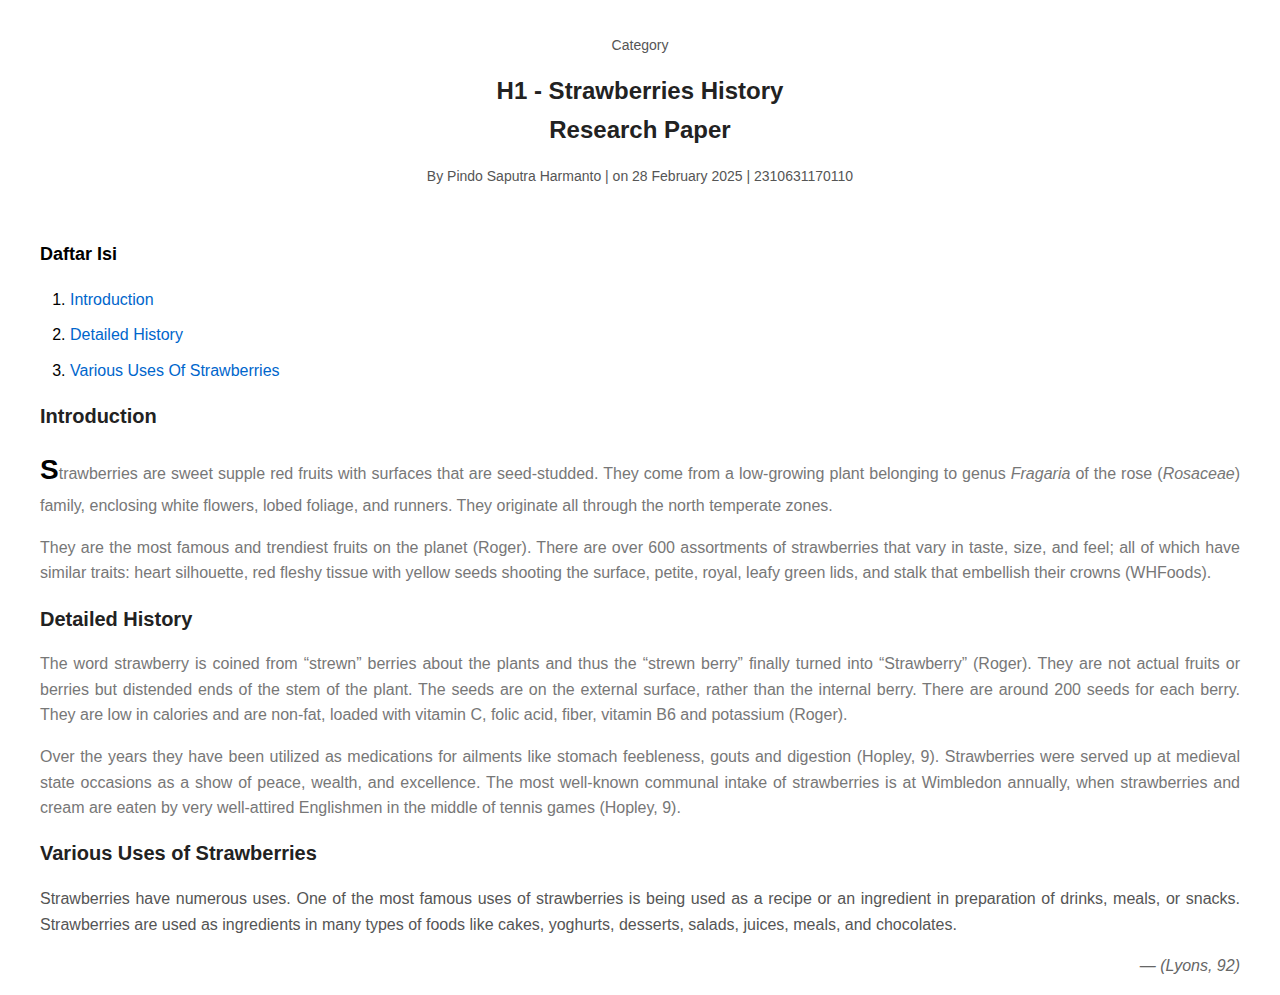
<file: Strawberries-Paper/index.html>
<!DOCTYPE html>
<html lang="en">
<head>
    <meta charset="UTF-8">
    <meta name="viewport" content="width=device-width, initial-scale=1.0">
    <title>Strawberries Paper</title>
    <link rel="stylesheet" href="style.css">
</head>
<body>
    <div class="header">
        <p class="category">Category</p>
        <h1>H1 - Strawberries History <br> Research Paper</h1>
        <p class="author">By Pindo Saputra Harmanto | on 28 February 2025 | 2310631170110</p>
    </div>

    <div class="daftar">
        <h3>Daftar Isi</h3>
        <ol>
            <li><a href="#introduction">Introduction</a></li>
            <li><a href="#detailed-history">Detailed History</a></li>
            <li><a href="#various-uses">Various Uses Of Strawberries</a></li>
        </ol>
    </div>

    <div class="content">
        <h2 id="introduction">Introduction</h2>
        <p><span class="first-letter">S</span>trawberries are sweet supple red fruits with surfaces that are seed-studded. They come from a low-growing plant belonging to genus <i>Fragaria</i> of the rose (<i>Rosaceae</i>) family, enclosing white flowers, lobed foliage, and runners. They originate all through the north temperate zones.</p>
        <p>They are the most famous and trendiest fruits on the planet (Roger). There are over 600 assortments of strawberries that vary in taste, size, and feel; all of which have similar traits: heart silhouette, red fleshy tissue with yellow seeds shooting the surface, petite, royal, leafy green lids, and stalk that embellish their crowns (WHFoods).</p>

        <h2 id="detailed-history">Detailed History</h2>
        <p>The word strawberry is coined from “strewn” berries about the plants and thus the “strewn berry” finally turned into “Strawberry” (Roger). They are not actual fruits or berries but distended ends of the stem of the plant. The seeds are on the external surface, rather than the internal berry. There are around 200 seeds for each berry. They are low in calories and are non-fat, loaded with vitamin C, folic acid, fiber, vitamin B6 and potassium (Roger).</p>
        <p>Over the years they have been utilized as medications for ailments like stomach feebleness, gouts and digestion (Hopley, 9). Strawberries were served up at medieval state occasions as a show of peace, wealth, and excellence. The most well-known communal intake of strawberries is at Wimbledon annually, when strawberries and cream are eaten by very well-attired Englishmen in the middle of tennis games (Hopley, 9).</p>

        <h2 id="various-uses">Various Uses of Strawberries</h2>
        <p class="content-reference">Strawberries have numerous uses. One of the most famous uses of strawberries is being used as a recipe or an ingredient in preparation of drinks, meals, or snacks. Strawberries are used as ingredients in many types of foods like cakes, yoghurts, desserts, salads, juices, meals, and chocolates.</p>
        <p class="reference">— (Lyons, 92)</p>
    </div>
</body>
</html>
</file>
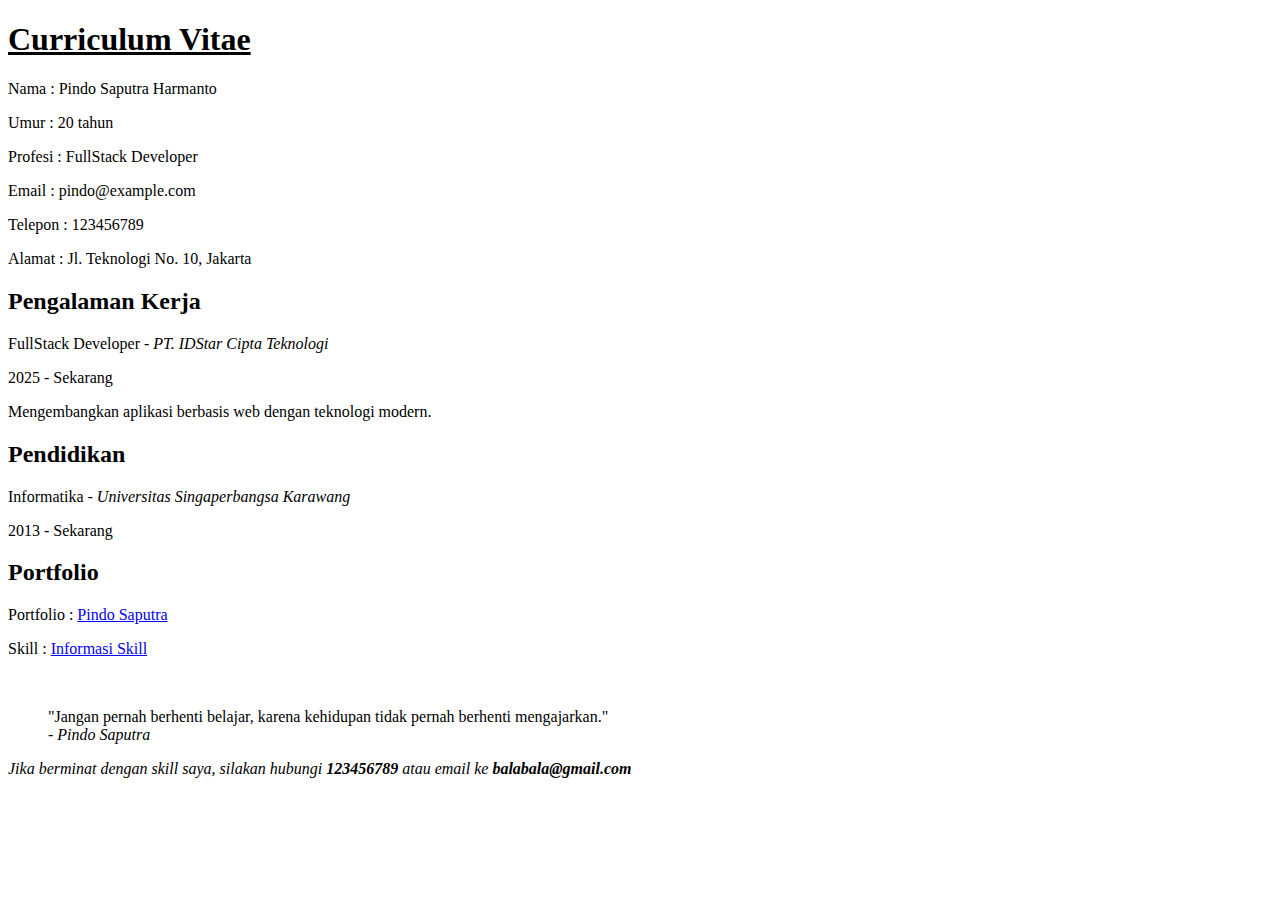
<file: Struktur Dasar - Peformatan Teks - Daftar/index.html>
<!DOCTYPE html>
<html lang="en">
<head>
    <meta charset="UTF-8">
    <meta name="viewport" content="width=device-width, initial-scale=1.0">
    <title>Curriculum Vitae</title>
</head>
<body>

    <h1><u>Curriculum Vitae</u></h1>

    <p>Nama : Pindo Saputra Harmanto</p>
    <p>Umur : 20 tahun</p>
    <p>Profesi : FullStack Developer</p>
    <p>Email : pindo@example.com</p>
    <p>Telepon : 123456789</p>
    <p>Alamat : Jl. Teknologi No. 10, Jakarta</p>
    
    <h2><b>Pengalaman Kerja</b></h2>
    <p>FullStack Developer - <i>PT. IDStar Cipta Teknologi</i></p>
    <p>2025 - Sekarang</p>
    <p>Mengembangkan aplikasi berbasis web dengan teknologi modern.</p>
    
    <h2><b>Pendidikan</b></h2>
    <p>Informatika - <i>Universitas Singaperbangsa Karawang</i></p>
    <p>2013 - Sekarang</p>

    <h2><b>Portfolio</b></h2>
    <p>Portfolio : <a href="https://pindo-portfolio.vercel.app/" target="_blank">Pindo Saputra</a></p>
    <p>Skill : <a href="skill.html" target="_self">Informasi Skill</a></p> <br>

    <blockquote>
        "Jangan pernah berhenti belajar, karena kehidupan tidak pernah berhenti mengajarkan." <br>
        <cite>- Pindo Saputra</cite>
    </blockquote>

    <address>
        Jika berminat dengan skill saya, silakan hubungi <b>123456789</b> atau email ke <b>balabala@gmail.com</b>
    </address>

</body>
</html>
</file>
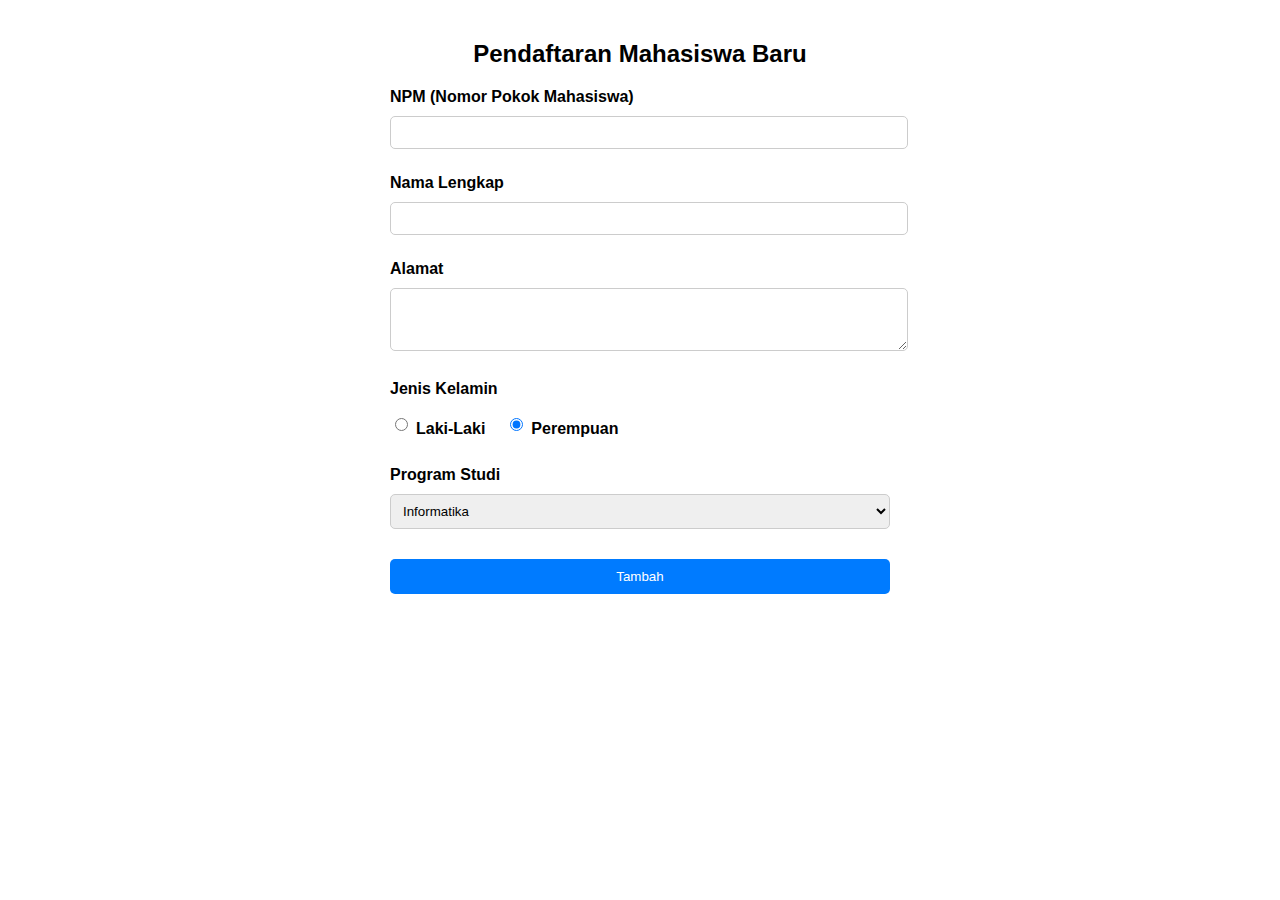
<file: Gambar, Tabel, Form, Background dan Positioning/Soal 1/index.html>
<!DOCTYPE html>
<html lang="id">
<head>
    <meta charset="UTF-8">
    <meta name="viewport" content="width=device-width, initial-scale=1.0">
    <link rel="stylesheet" href="style.css">
    <title>Pendaftaran Mahasiswa Baru</title>
</head>
<body>

    <h2>Pendaftaran Mahasiswa Baru</h2>
    
    <form>
        <label for="npm">NPM (Nomor Pokok Mahasiswa)</label>
        <input type="text" id="npm" name="npm" required>

        <label for="nama">Nama Lengkap</label>
        <input type="text" id="nama" name="nama" required>

        <label for="alamat">Alamat</label>
        <textarea id="alamat" name="alamat" rows="3" required></textarea>

        <label>Jenis Kelamin</label>
        <div class="gender">
            <label><input type="radio" name="gender" value="Laki-Laki"> Laki-Laki</label>
            <label><input type="radio" name="gender" value="Perempuan" checked> Perempuan</label>
        </div>

        <label for="prodi">Program Studi</label>
        <select id="prodi" name="prodi">
            <option value="Teknik Informatika">Informatika</option>
            <option value="Sistem Informasi">Sistem Informasi</option>
        </select>

        <button type="submit">Tambah</button>
    </form>

</body>
</html>
</file>
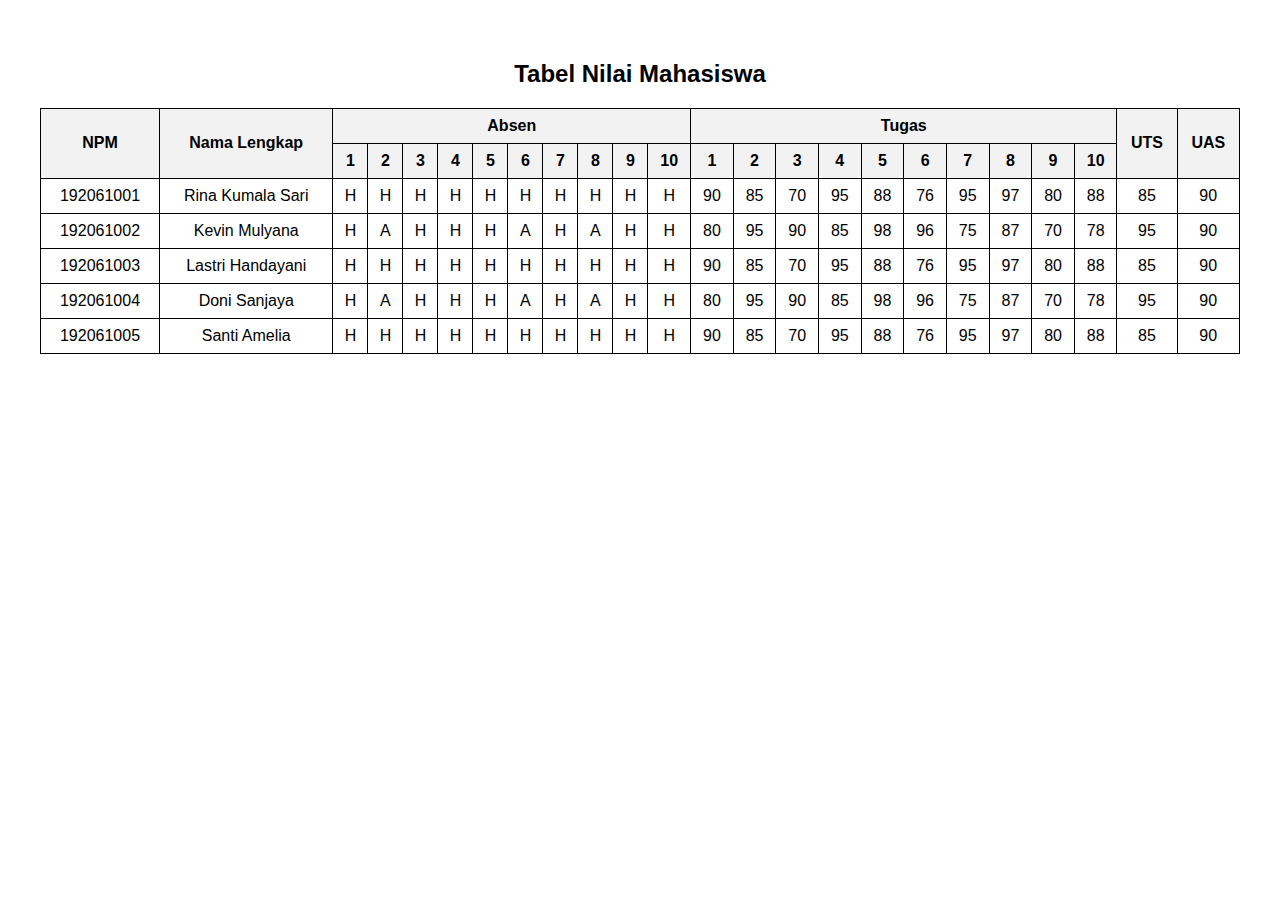
<file: Gambar, Tabel, Form, Background dan Positioning/Soal 2/index.html>
<!DOCTYPE html>
<html lang="id">
<head>
    <meta charset="UTF-8">
    <meta name="viewport" content="width=device-width, initial-scale=1.0">
    <link rel="stylesheet" href="style.css">
    <title>Tabel Nilai Mahasiswa</title>
</head>
<body>

    <h2>Tabel Nilai Mahasiswa</h2>

    <table>
        <thead>
            <tr>
                <th rowspan="2">NPM</th>
                <th rowspan="2">Nama Lengkap</th>
                <th colspan="10">Absen</th>
                <th colspan="10">Tugas</th>
                <th rowspan="2">UTS</th>
                <th rowspan="2">UAS</th>
            </tr>
            <tr>
                <th>1</th> <th>2</th> <th>3</th> <th>4</th> <th>5</th> <th>6</th> <th>7</th> <th>8</th> <th>9</th> <th>10</th>
                <th>1</th> <th>2</th> <th>3</th> <th>4</th> <th>5</th> <th>6</th> <th>7</th> <th>8</th> <th>9</th> <th>10</th>
            </tr>
        </thead>
        <tbody>
            <tr>
                <td>192061001</td>
                <td>Rina Kumala Sari</td>
                <td>H</td><td>H</td><td>H</td><td>H</td><td>H</td><td>H</td><td>H</td><td>H</td><td>H</td><td>H</td>
                <td>90</td><td>85</td><td>70</td><td>95</td><td>88</td><td>76</td><td>95</td><td>97</td><td>80</td><td>88</td>
                <td>85</td>
                <td>90</td>
            </tr>
            <tr>
                <td>192061002</td>
                <td>Kevin Mulyana</td>
                <td>H</td><td>A</td><td>H</td><td>H</td><td>H</td><td>A</td><td>H</td><td>A</td><td>H</td><td>H</td>
                <td>80</td><td>95</td><td>90</td><td>85</td><td>98</td><td>96</td><td>75</td><td>87</td><td>70</td><td>78</td>
                <td>95</td>
                <td>90</td>
            </tr>
            <tr>
                <td>192061003</td>
                <td>Lastri Handayani</td>
                <td>H</td><td>H</td><td>H</td><td>H</td><td>H</td><td>H</td><td>H</td><td>H</td><td>H</td><td>H</td>
                <td>90</td><td>85</td><td>70</td><td>95</td><td>88</td><td>76</td><td>95</td><td>97</td><td>80</td><td>88</td>
                <td>85</td>
                <td>90</td>
            </tr>
            <tr>
                <td>192061004</td>
                <td>Doni Sanjaya</td>
                <td>H</td><td>A</td><td>H</td><td>H</td><td>H</td><td>A</td><td>H</td><td>A</td><td>H</td><td>H</td>
                <td>80</td><td>95</td><td>90</td><td>85</td><td>98</td><td>96</td><td>75</td><td>87</td><td>70</td><td>78</td>
                <td>95</td>
                <td>90</td>
            </tr>
            <tr>
                <td>192061005</td>
                <td>Santi Amelia</td>
                <td>H</td><td>H</td><td>H</td><td>H</td><td>H</td><td>H</td><td>H</td><td>H</td><td>H</td><td>H</td>
                <td>90</td><td>85</td><td>70</td><td>95</td><td>88</td><td>76</td><td>95</td><td>97</td><td>80</td><td>88</td>
                <td>85</td>
                <td>90</td>
            </tr>
        </tbody>
    </table>

</body>
</html>
</file>
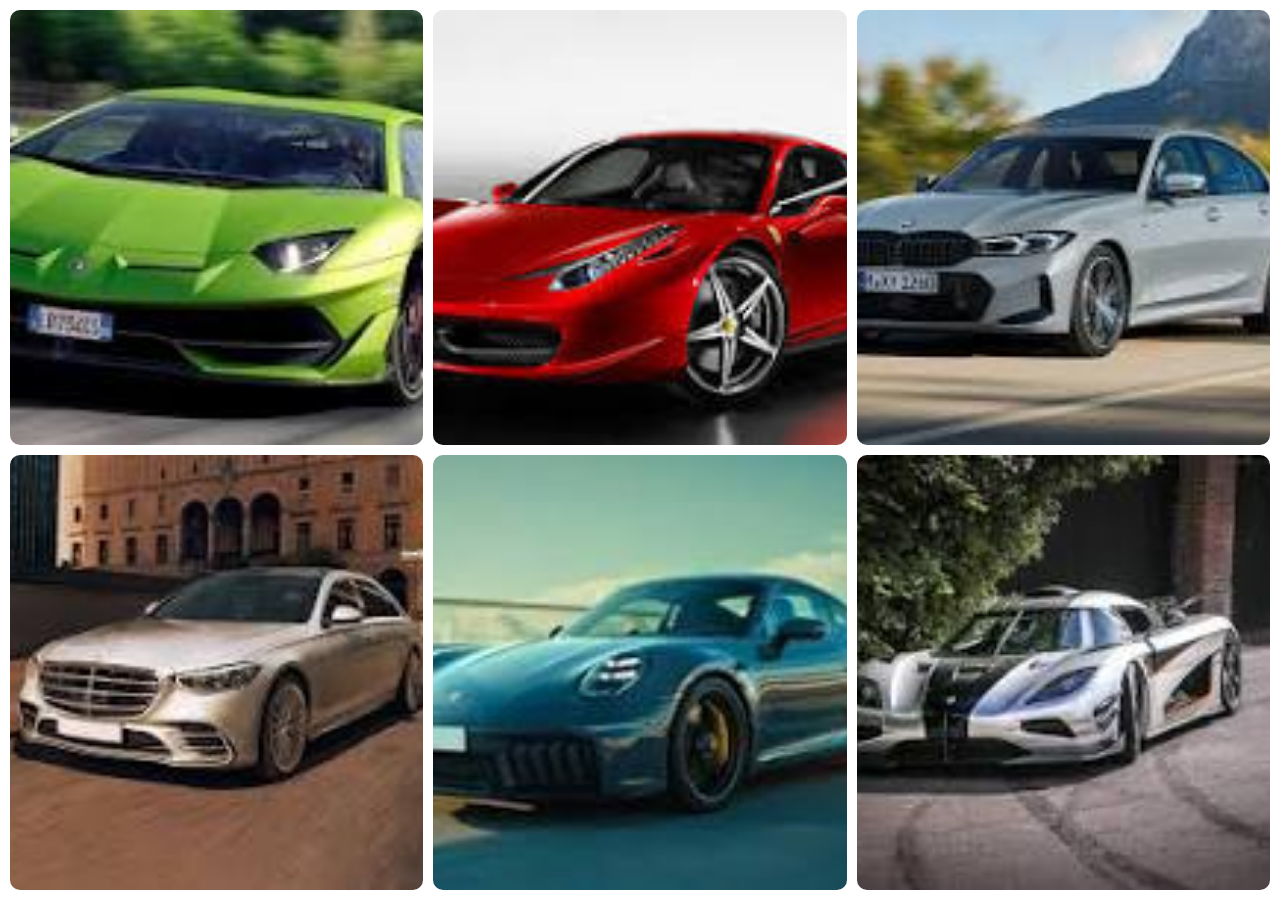
<file: Gambar, Tabel, Form, Background dan Positioning/Soal 3/index.html>
<!DOCTYPE html>
<html lang="id">
<head>
    <meta charset="UTF-8">
    <meta name="viewport" content="width=device-width, initial-scale=1.0">
    <title>Grid Gambar Mobil</title>
    <link rel="stylesheet" href="style.css">
</head>
<body>

    <div class="gallery">
        <img src="asset/gambar1.jpg" alt="Mobil 1">
        <img src="asset/gambar2.jpg" alt="Mobil 2">
        <img src="asset/gambar3.jpg" alt="Mobil 3">
        <img src="asset/gambar4.jpg" alt="Mobil 4">
        <img src="asset/gambar5.jpg" alt="Mobil 5">
        <img src="asset/gambar6.jpg" alt="Mobil 6">
    </div>

</body>
</html>
</file>
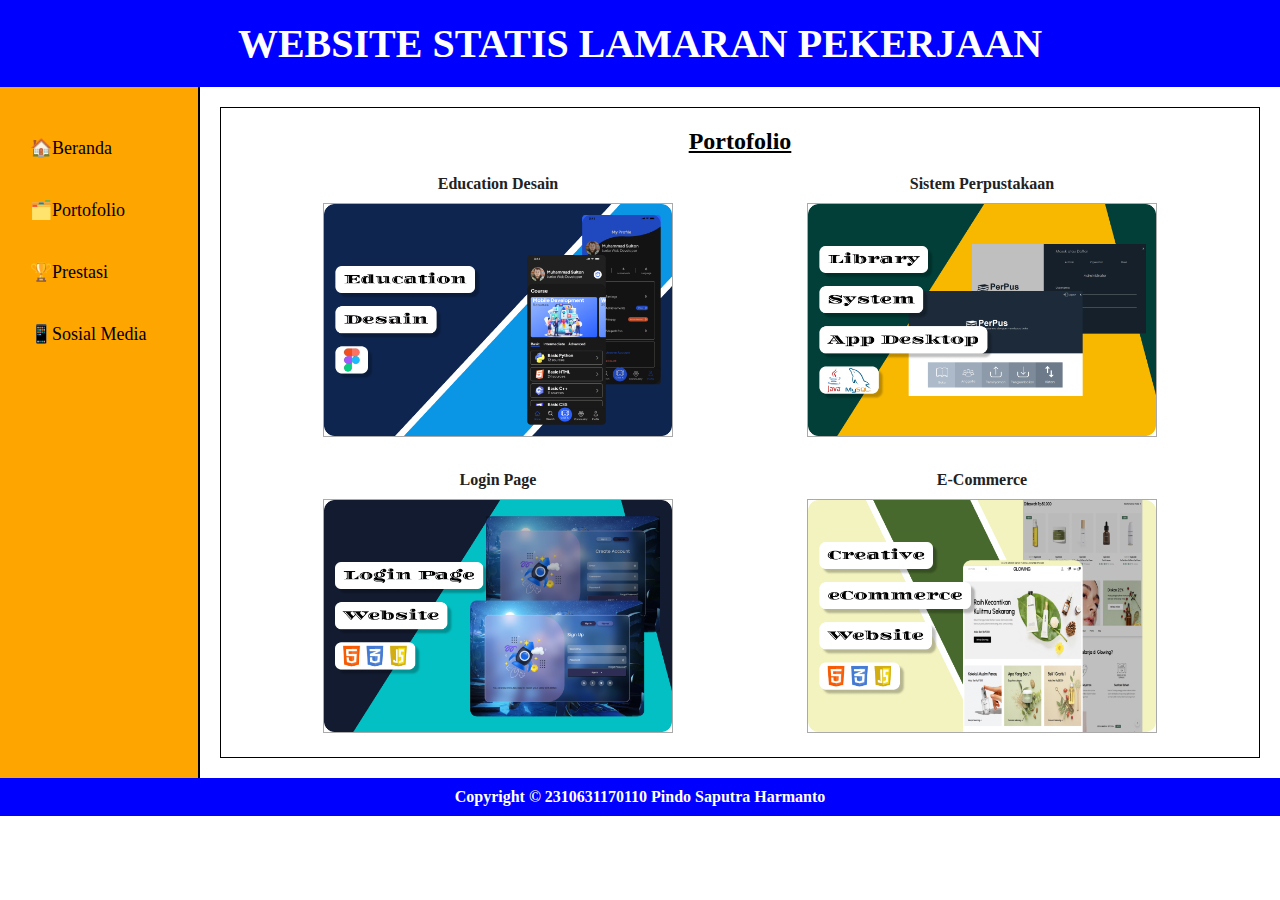
<file: Portofolio/portfolio.html>
<!DOCTYPE html>
<html lang="id">
<head>
    <meta charset="UTF-8">
    <title>Portofolio - Website Lamaran</title>
    <link rel="stylesheet" href="style.css">
</head>
<body>
    <header>
        <h1>WEBSITE STATIS LAMARAN PEKERJAAN</h1>
    </header>

    <div class="container">
        <nav class="sidebar">
            <ul>
                <li><a href="index.html"><span>🏠</span>Beranda</a></li>
                <li><a href="portfolio.html"><span>🗂️</span>Portofolio</a></li>
                <li><a href="prestasi.html"><span>🏆</span>Prestasi</a></li>
                <li><a href="sosmed.html"><span>📱</span>Sosial Media</a></li>
            </ul>
        </nav>

        <main class="content">
            <section class="portofolio">
                <h2><u>Portofolio</u></h2>
                <div class="gallery">
                    <div class="item">
                        <h3>Education Desain</h3>
                        <img src="images/projek 1.png" alt="Topologi SD">
                    </div>
                    <div class="item">
                        <h3>Sistem Perpustakaan</h3>
                        <img src="images/projek 2.png" alt="Topologi Kantor">
                    </div>
                    <div class="item">
                        <h3>Login Page</h3>
                        <img src="images/projek 3.png" alt="Topologi SMK">
                    </div>
                    <div class="item">
                        <h3>E-Commerce</h3>
                        <img src="images/projek 4.png" alt="Topologi MTS">
                    </div>
                </div>
            </section>
        </main>
    </div>

    <footer>
        <p>Copyright © 2310631170110 Pindo Saputra Harmanto</p>
    </footer>
</body>
</html>
</file>
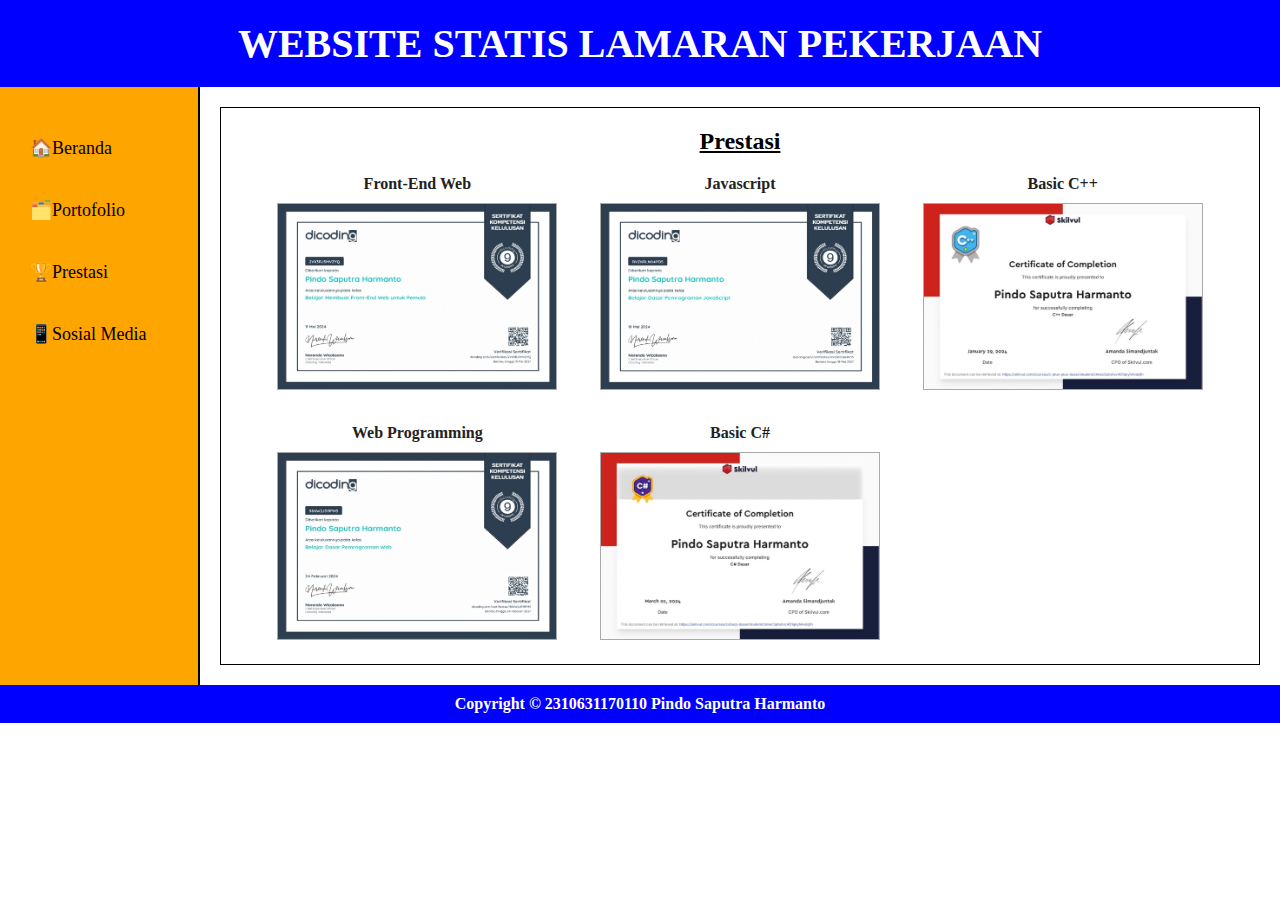
<file: Portofolio/prestasi.html>
<!DOCTYPE html>
<html lang="id">
<head>
    <meta charset="UTF-8">
    <title>Prestasi - Website Lamaran</title>
    <link rel="stylesheet" href="style.css">
</head>
<body>
    <header>
        <h1>WEBSITE STATIS LAMARAN PEKERJAAN</h1>
    </header>

    <div class="container">
        <nav class="sidebar">
            <ul>
                <li><a href="index.html"><span>🏠</span>Beranda</a></li>
                <li><a href="portfolio.html"><span>🗂️</span>Portofolio</a></li>
                <li><a href="prestasi.html"><span>🏆</span>Prestasi</a></li>
                <li><a href="sosmed.html"><span>📱</span>Sosial Media</a></li>
            </ul>
        </nav>

        <main class="content">
            <section class="prestasi">
                <h2><u>Prestasi</u></h2>
                <div class="certificates">
                    <div class="cert-item">
                        <h3>Front-End Web</h3>
                        <img src="images/sertifikat 1.jpg" alt="Teknisi Utama Jaringan Komputer">
                    </div>
                    <div class="cert-item">
                        <h3>Javascript</h3>
                        <img src="images/sertifikat 2.jpg" alt="Junior Network Administrator">
                    </div>
                    <div class="cert-item">
                        <h3>Basic C++</h3>
                        <img src="images/sertifikat 3.jpg" alt="Alibaba Certified Developer">
                    </div>
                    <div class="cert-item">
                        <h3>Web Programming</h3>
                        <img src="images/sertifikat 4.jpg" alt="Dicoding Jaringan Komputer Dasar">
                    </div>
                    <div class="cert-item">
                        <h3>Basic C#</h3>
                        <img src="images/sertifikat 5.jpg" alt="Dicoding Devops">
                    </div>
                </div>
            </section>
        </main>
    </div>

    <footer>
        <p>Copyright © 2310631170110 Pindo Saputra Harmanto</p>
    </footer>
</body>
</html>
</file>
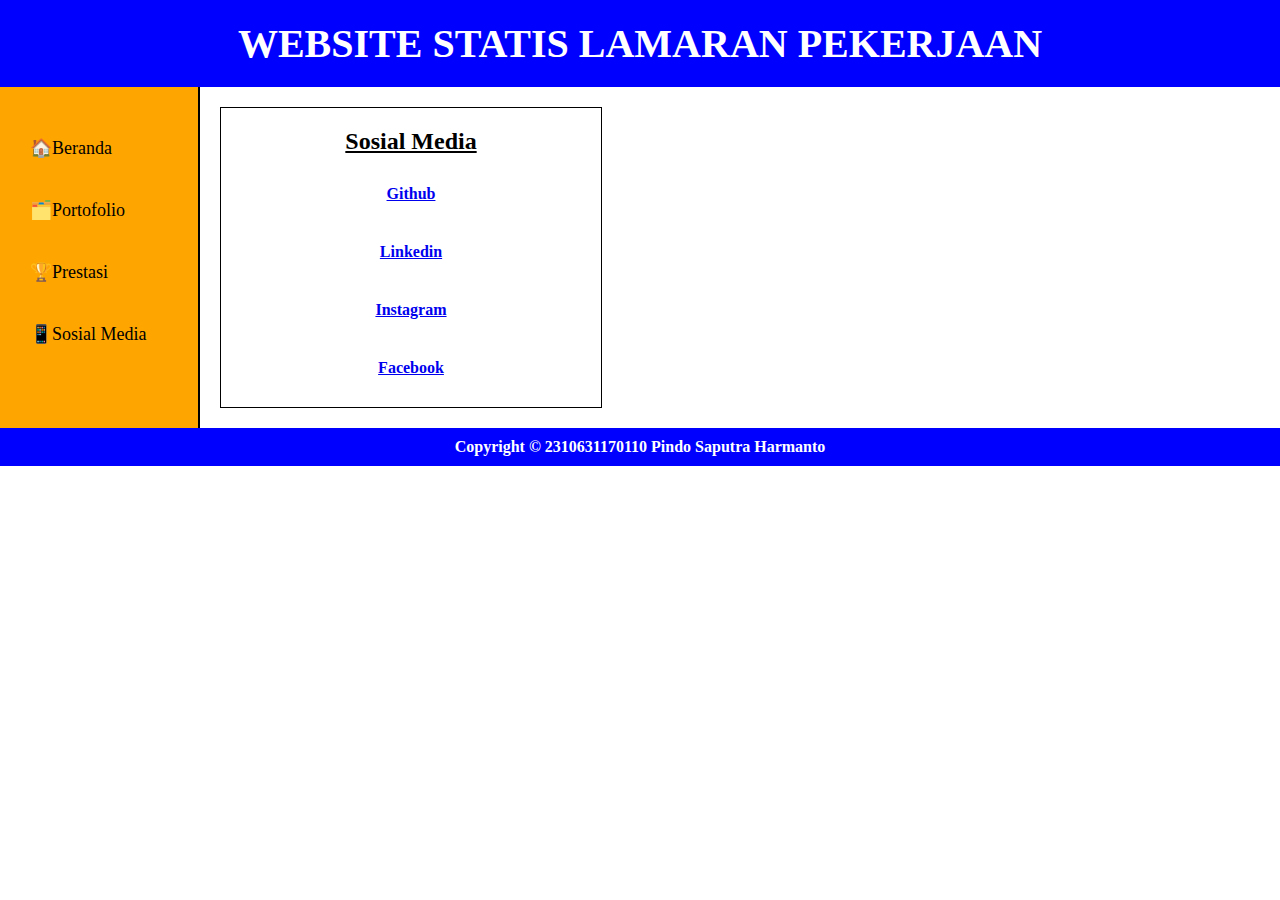
<file: Portofolio/sosmed.html>
<!DOCTYPE html>
<html lang="id">
<head>
    <meta charset="UTF-8">
    <title>Sosial Media - Website Lamaran</title>
    <link rel="stylesheet" href="style.css">
</head>
<body>
    <header>
        <h1>WEBSITE STATIS LAMARAN PEKERJAAN</h1>
    </header>

    <div class="container">
        <nav class="sidebar">
            <ul>
                <li><a href="index.html"><span>🏠</span>Beranda</a></li>
                <li><a href="portfolio.html"><span>🗂️</span>Portofolio</a></li>
                <li><a href="prestasi.html"><span>🏆</span>Prestasi</a></li>
                <li><a href="sosmed.html"><span>📱</span>Sosial Media</a></li>
            </ul>
        </nav>

        <main class="content">
            <section class="sosial-media">
                <h2><u>Sosial Media</u></h2>
                <div class="sosmed-grid">
                    <div class="sosmed-item">
                        <a href="https://github.com/Pindosaputra123"><h3>Github</h3></a>
                    </div>
                    <div class="sosmed-item">
                        <a href="https://pindo-portfolio.vercel.app/"><h3>Linkedin</h3></a>
                    </div>
                    <div class="sosmed-item">
                        <a href="https://pindo-portfolio.vercel.app/"><h3>Instagram</h3></a>
                    </div>
                    <div class="sosmed-item">
                        <a href="https://pindo-portfolio.vercel.app/"><h3>Facebook</h3></a>
                    </div>
                </div>
            </section>
        </main>
    </div>

    <footer>
        <p>Copyright © 2310631170110 Pindo Saputra Harmanto</p>
    </footer>
</body>
</html>
</file>
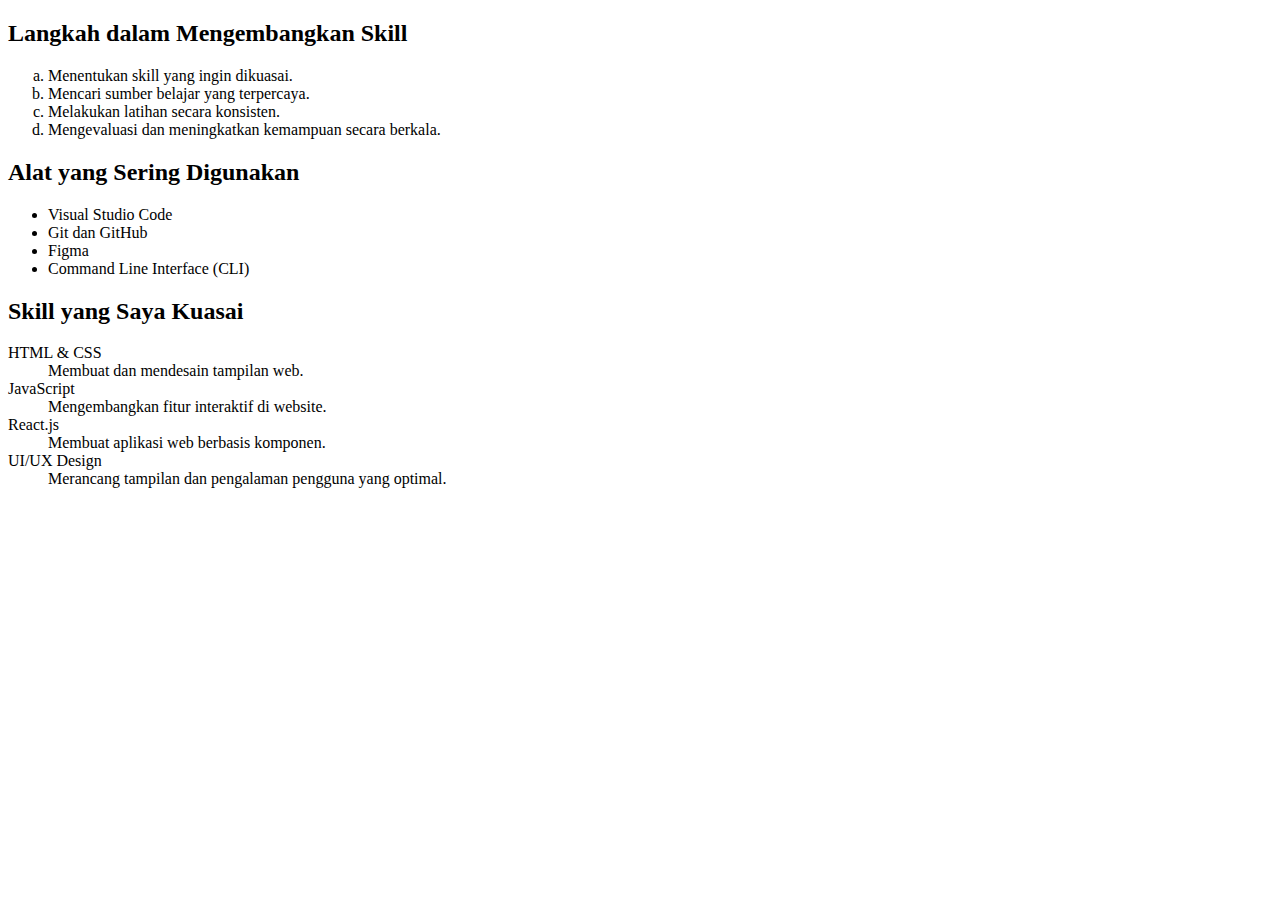
<file: Struktur Dasar - Peformatan Teks - Daftar/skill.html>
<!DOCTYPE html>
<html lang="en">
<head>
    <meta charset="UTF-8">
    <meta name="viewport" content="width=device-width, initial-scale=1.0">
    <title>Skill Saya</title>
</head>
<body>
    <h2>Langkah dalam Mengembangkan Skill</h2>
    <ol type="a">
        <li>Menentukan skill yang ingin dikuasai.</li>
        <li>Mencari sumber belajar yang terpercaya.</li>
        <li>Melakukan latihan secara konsisten.</li>
        <li>Mengevaluasi dan meningkatkan kemampuan secara berkala.</li>
    </ol>

    <h2>Alat yang Sering Digunakan</h2>
    <ul>
        <li>Visual Studio Code</li>
        <li>Git dan GitHub</li>
        <li>Figma</li>
        <li>Command Line Interface (CLI)</li>
    </ul>

    <h2>Skill yang Saya Kuasai</h2>
    <dl>
        <dt>HTML & CSS</dt>
            <dd>Membuat dan mendesain tampilan web.</dd>
        <dt>JavaScript</dt>
            <dd>Mengembangkan fitur interaktif di website.</dd>
        <dt>React.js</dt>
            <dd>Membuat aplikasi web berbasis komponen.</dd>
        <dt>UI/UX Design</dt>
            <dd>Merancang tampilan dan pengalaman pengguna yang optimal.</dd>
    </dl>
</body>
</html>
</file>
<file: Strawberries-Paper/style.css>
body {
    font-family: Arial, sans-serif;
    line-height: 1.6;
    margin: 0;
    padding: 0;
}

.header {
    text-align: center;
    padding: 20px;
}

.category {
    font-size: 14px;
    color: #555;
    text-align: center;
}

h1 {
    font-size: 24px;
    color: #222;
}

.author {
    font-size: 14px;
    text-align: center;
    color: #555;
}

.daftar {
    padding: 0 20px;
    margin: 0 20px;    
}

h3 {
    font-size: 18px;
}

ol {
    padding-left: 20px;
}

ol li {
    margin: 10px;
}

ol li a {
    text-decoration: none;
    color: #0066cc;
}

.content {
    padding: 0 20px;
    margin: 0 20px;    
    background: white;
}

h2 {
    font-size: 20px;
    color: #222;
}

p {
    text-align: justify;
    color: #777;
}

.first-letter {
    font-size: 28px;
    font-weight: bold;
    color: #000;
}

.content-reference {
    color: #555;
}

.reference {
    font-style: italic;
    color: #666;
    text-align: right;
}
</file>
<file: Gambar, Tabel, Form, Background dan Positioning/Soal 1/style.css>
body {
    font-family: Arial, sans-serif;
    max-width: 500px;
    margin: auto;
    padding: 20px;
}

h2 {
    text-align: center;
    margin-bottom: 20px; /* Tambahkan jarak bawah */
}

label {
    font-weight: bold;
    display: block;
    margin-top: 10px;
    margin-bottom: 5px; /* Tambahkan jarak bawah untuk label */
}

input, textarea, select {
    width: 100%;
    padding: 8px;
    margin-top: 5px;
    margin-bottom: 15px; /* Tambahkan jarak antar input */
    border: 1px solid #ccc;
    border-radius: 5px;
}

.gender {
    display: flex;
    gap: 20px;
    margin-bottom: 15px; /* Tambahkan jarak bawah antara gender dan form berikutnya */
}

.gender label {
    display: flex;
    align-items: center;
    gap: 5px;
    white-space: nowrap;
}

button {
    background-color: #007bff;
    color: white;
    padding: 10px;
    border: none;
    border-radius: 5px;
    cursor: pointer;
    margin-top: 15px;
    width: 100%;
}

button:hover {
    background-color: #0056b3;
}
</file>
<file: Gambar, Tabel, Form, Background dan Positioning/Soal 2/style.css>
body {
    font-family: Arial, sans-serif;
    margin: 20px;
    padding: 20px;
}

h2 {
    text-align: center;
    margin-bottom: 20px;
}

table {
    width: 100%;
    border-collapse: collapse;
    text-align: center;
}

th, td {
    border: 1px solid black;
    padding: 8px;
}

th {
    background-color: #f2f2f2;
}

thead th {
    text-align: center;
}
</file>
<file: Gambar, Tabel, Form, Background dan Positioning/Soal 3/style.css>
* {
    margin: 0;
    padding: 0;
    box-sizing: border-box;
}

body {
    font-family: Arial, sans-serif;
    display: flex;
    justify-content: center;
    align-items: center;
    height: 100vh;
    width: 100vw;
    background-color: white;
    overflow: hidden;
}

.gallery {
    display: grid;
    grid-template-columns: repeat(3, 1fr);
    grid-template-rows: repeat(2, 1fr);
    gap: 10px;
    width: 100vw;
    height: 100vh;
    padding: 10px;
}

.gallery img {
    width: 100%;
    height: 100%;
    object-fit: cover;
    border-radius: 10px;
}
</file>
<file: Portofolio/style.css>
* {
    margin: 0;
    padding: 0;
    box-sizing: border-box;
    font-family: Georgia, serif;
}

body {
    background-color: white;
    color: black;
}

header {
    background-color: blue;
    color: white;
    text-align: center;
    padding: 20px 0;
    font-weight: bold;
    font-size: 20px;
}

.container {
    display: flex;
}

.sidebar {
    width: 200px;
    background-color: orange;
    padding: 20px;
    border-right: 2px solid black;
}

.sidebar ul {
    list-style-type: none;
}

.sidebar li {
    margin: 20px 0;
    font-size: 18px;
    cursor: pointer;
}

.sidebar ul li a {
    text-decoration: none;
    color: black;
    display: block;
    padding: 10px;
}

.sidebar ul li a:hover {
    background-color: #fff;
    color: #ff6600;
}

.content {
    display: flex;
    flex: 1;
    padding: 20px;
    gap: 20px;
}

.lamaran, .biodata {
    flex: 1;
    border: 1px solid black;
    padding: 20px;
    background-color: white;
}

.lamaran h2, .biodata h2 {
    text-align: center;
    margin-bottom: 20px;
}

.surat-img {
    width: 100%;
    height: auto;
    border: 1px solid #aaa;
}

.foto-profil {
    width: 120px;
    height: auto;
    border-radius: 10px;
    display: block;
    margin: 0 auto 20px;
}

.biodata table {
    width: 100%;
    font-size: 16px;
}

footer {
    background-color: blue;
    color: white;
    text-align: center;
    padding: 10px 0;
    font-weight: bold;
}


.portofolio {
    background-color: white;
    padding: 20px;
    border: 1px solid black;
    width: 100%;
}

.portofolio h2 {
    text-align: center;
    margin-bottom: 20px;
}

.gallery {
    display: grid;
    grid-template-columns: repeat(2, 1fr);
    gap: 30px;
    padding: 0 30px;
}

.item {
    text-align: center;
}

.item h3 {
    font-size: 16px;
    margin-bottom: 10px;
    color: #222;
}

.item img {
    width: 100%;
    max-width: 350px;
    height: auto;
    border: 1px solid #aaa;
}


.prestasi {
    background-color: white;
    padding: 20px;
    border: 1px solid black;
    width: 100%;
}

.prestasi h2 {
    text-align: center;
    margin-bottom: 20px;
}

.certificates {
    display: grid;
    grid-template-columns: repeat(auto-fit, minmax(250px, 1fr));
    gap: 30px;
    padding: 0 30px;
    justify-items: center;
    text-align: center;
}

.cert-item h3 {
    font-size: 16px;
    margin-bottom: 10px;
    color: #222;
}

.cert-item img {
    width: 100%;
    max-width: 280px;
    height: auto;
    border: 1px solid #aaa;
}


.sosial-media {
    background-color: white;
    padding: 20px;
    border: 1px solid black;
}

.sosial-media h2 {
    text-align: center;
    margin-bottom: 30px;
}

.sosmed-grid {
    display: grid;
    grid-template-columns: repeat(auto-fit, minmax(300px, 1fr));
    gap: 30px;
    padding: 0 20px;
    text-align: center;
}

.sosmed-item h3 {
    font-size: 16px;
    margin-bottom: 10px;
}

.sosmed-item img {
    width: 100%;
    max-width: 350px;
    border: 1px solid #aaa;
}
</file>
